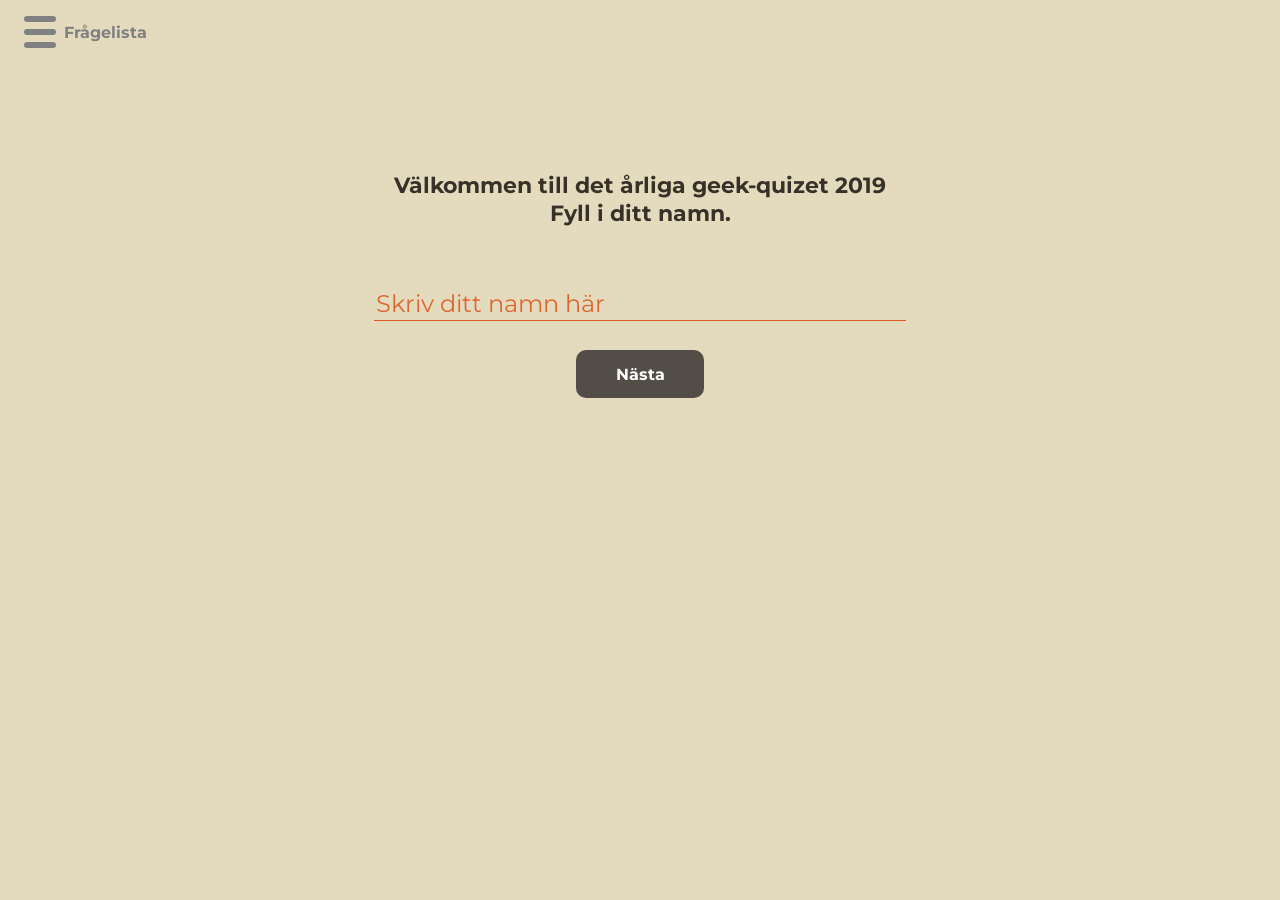
<file: index.html>
<!DOCTYPE html>
<html lang="en">
<head>
    <meta charset="UTF-8">
    <meta name="viewport" content="width=device-width, initial-scale=1.0">
    <meta http-equiv="X-UA-Compatible" content="ie=edge">
    <link href="https://fonts.googleapis.com/css?family=Montserrat:400,700&display=swap" rel="stylesheet">
    <link rel="stylesheet" href="main.css" type="text/css">
    <title>Geek Quiz 2019</title>
</head>
<body>
    <div class="backdrop"></div>
    <header class="main-header">
        <div class="icon-container" >
            <div class="bar"></div>
            <div class="bar"></div>
            <div class="bar"></div>
        </div>
        <div class="icon-text">
            Frågelista
        </div>
    </header>
    <div class="question-list__container">
        <ol class="question-list">

        </ol>
    </div>
    <main>
        <section class="main-container">
            <div class="info-bar">
                <p class="question-info"></p>
                <p class ="dash"></p>
                <p class="score-info"></p>
                <p class ="dash"></p>
                <p class ="answered"></p>
            </div>

            <div class="question">
            </div>
            <div class="answers">
                <div class="results">
                    <p class="total_questions">Antal frågor: </p>
                    <p class="result_corr">Korrekta svar: </p>
                    <p class="result_incorr">Felaktiga svar: </p>
                    <p class ="percentage">Procent : </p>
                </div>
                <ul class="answers-list">
                    
                </ul>
                <div class="submit-answer"></div>
            </div>
            <div class="buttons">
                <button class="back">
                       Föregående 
                </button>
                <button class="next">
                        Nästa
                </button>
            </div>
        </section>
    </main>
    <script type="text/javascript" src="main.js"></script>
</body>
</html>
</file>
<file: main.css>
*{
    font-family: 'Montserrat', sans-serif;
}
html, body{
    width: 100vw;
    overflow-x: hidden;
    justify-content: center;
}
html{
    height:100vh;
    font-size: 0.8rem;
}
body{
    background: #E4DBBF;
    display:grid;
    margin: 0;
    padding: 0;
    grid-template-rows: 4rem auto;
    grid-template-areas: "header"
                        "main";
    height: 100%;
}
.main-header{
    grid-area: header;
    display:flex;
}
main{
    justify-content: stretch;
    margin: 0;
    padding: 0;
    grid-area: main;
    display: grid;
}
.icon-container{
    display:inline-block;
    margin: 0 0.5rem;
    align-self: center;
}
.bar{
    width: 2rem;
    height: 0.4rem;
    background-color: grey;
    border-radius: 8px;
    margin: 0.4rem 0;
}
.icon-text{
    align-self: center;
    font-weight: bold;
    color:grey;
}
.results-text{
    justify-self: end;
    align-self: center;
    font-weight: bold;
}
.main-container{
    width: 100vw;
    margin-top: 4rem;
    justify-self: center;
    /*margin-left: 15rem;*/
    max-width: 55rem;
    min-width: 25rem;
    height: fit-content;
    max-height: 30rem;
    display: grid;
    grid-template-rows: 4rem fit-content 1fr 5rem;
    grid-template-areas: "info"
                        "question"
                        "answers"
                        "buttons";
    font-weight:bold;
    color: rgb(220, 91, 33);
}
.info-bar {
    display: flex;
    grid-area: info;
    justify-content: center;
    align-content: center;
    width: fit-content;
    justify-self: center;
}
.question-info, .score-info, .answered{
    margin: 0.5rem 0.8rem;
    font-size: 1.2rem;
}
.question{
    justify-content: center;
    display: flex;
}
.question-text{
    grid-area: question;
    margin: 0.7rem;
    font-size: 1.4rem;
    text-align: center;
    color:#383127;
}
.input-name{
    justify-self: center;
    width: 60%;
    height: 50%;
    margin: 1rem;
    border: none; 
    border-bottom: 1px solid rgb(220, 91, 33);
    background:none;
    color:rgba(220, 91, 33, 0.9);
    font-size: 1.5rem;
    outline: none;
}
.submit{
    justify-self: center;
    width: 8rem;
    height: 3rem;
    margin: 1rem;
    background: #524d46;
    /*background: none;*/
    /*border: none;*/
    border: 2px solid #524d46;
    border-radius: 10px;
    color:white;
    font-weight:bold;
    font-size: 1rem;
}
.intro{
    text-align: center;
    /*display:inline-block;
    height:fit-content;*/
    /*display:grid;
    grid-template-rows: 3rem 3rem auto 3rem;*/
   /* grid-area: answers;
    align-content: start;*/
}
.ready{
    display:none;
    text-align: center;
}
.submit:focus{
    outline:none;
}
.answers{
    display:inline-block;
    height:fit-content;
    display:grid;
    grid-area: answers;
    align-content: start;
}
.answers-list{
    margin: 1rem 0;
    padding: 0;
    display:inline-block;
    display:grid;
    grid-template-rows: repeat(1fr, 3);
    align-content:center;
}
.answers-list__item {
    /* add animations*/
    justify-self: center;
    margin: 0 0.8rem;
    margin-bottom: 1rem;
    padding: 0.8rem 1rem;
    height: fit-content;
    width: 50%;
    border: 2px solid rgba(220, 91, 33, 0.4);
    border-radius: 8px;
    list-style: none;
    background: rgb(228, 219, 191);
    background:rgba(220, 91, 33, 0.2);
    color: darkslategray;
    font-size: 1rem;
}

.answers-list__item-clicked{
    background:  rgba(102, 93, 93, 0.8);
    border: 2px solid rgba(102, 93, 93, 0.7);
    border-radius: 10px;
}
#correct{
    background: rgba(108, 155, 55, 0.8);
    border: 2px solid #6c9b37;
}
.incorrect{
    background: rgba(255, 0, 0, 0.452);
    border: 2px solid rgba(255, 0, 0, 0.452);
}
#submit-answer{
    display: none;
}
.submit-answer{
    display:flex; 
    justify-content: center;
}
.clicked{
    background: lightgrey;
    border: 2px solid lightgrey;
}
.buttons{
    grid-area: buttons;
    display:flex;
    justify-content: space-around;
    align-items: center;
}

.next, .back{
    cursor: pointer;
    font-size: 1.5rem;
    color: rgb(220, 91, 33);
    margin: 1rem;
    background:none;
    border:none;
    border-bottom: 3px solid white;
    border-radius: 3px;
    display: none;
}
.next:focus , .back:focus{
    outline:none;
}

.question-list__container{
    grid-area: main;
    display:none;
    background:	rgba(255,250,250, 0.8);
    width: 30%;
    min-width: 20rem;
    z-index : 30;
    border: 2px solid black;
    box-shadow: 2px rgba(102, 93, 93);
    border-radius: 0 15px 0 0;
}
.question-list{
    padding: 1rem;
    margin-left: 1rem;
    list-style: none;
}
.question-list li{
    margin: 0.5rem;
    padding: 0.5rem;
    font-size: 1rem;
    font-weight: bold;
    border-bottom: 2px solid black;
    color:rgb(220, 91, 33)
}
.results{
    display: none;
    margin: 0.5rem 1rem;
    font-size: 1.2rem;
    text-align: center;
}

.backdrop {
    display:none;
    position: fixed;
    /*opacity: 0; */
    /*transition: opacity 0.2s linear;*/
    top: 0;
    bottom: 0; 
    z-index: 20;
    height: 100vh; 
    width: 100vw;
    background: rgba(0,0,0,0.5);
}
.question-list li:hover{
    color:grey;
}
#hide{
    display: none;
}
@media(min-width: 567px){ 
    html{
        font-size: 1rem;
    }
    .main-container{
        max-height: 35rem;
    }
    .main-header{
        margin-left: 1rem;
    }
}

@media screen and (min-width: 768px){
    html,body{
    width: 100vw;
    justify-content: initial;
    }

    .question-list__container{
        min-width: 20rem;
    }
    .main-container{
        max-height: 40rem;
        margin-left: 0;
    }
    .main-header{
        justify-content: start;
        margin-left: 1rem;
    }
}
</file>
